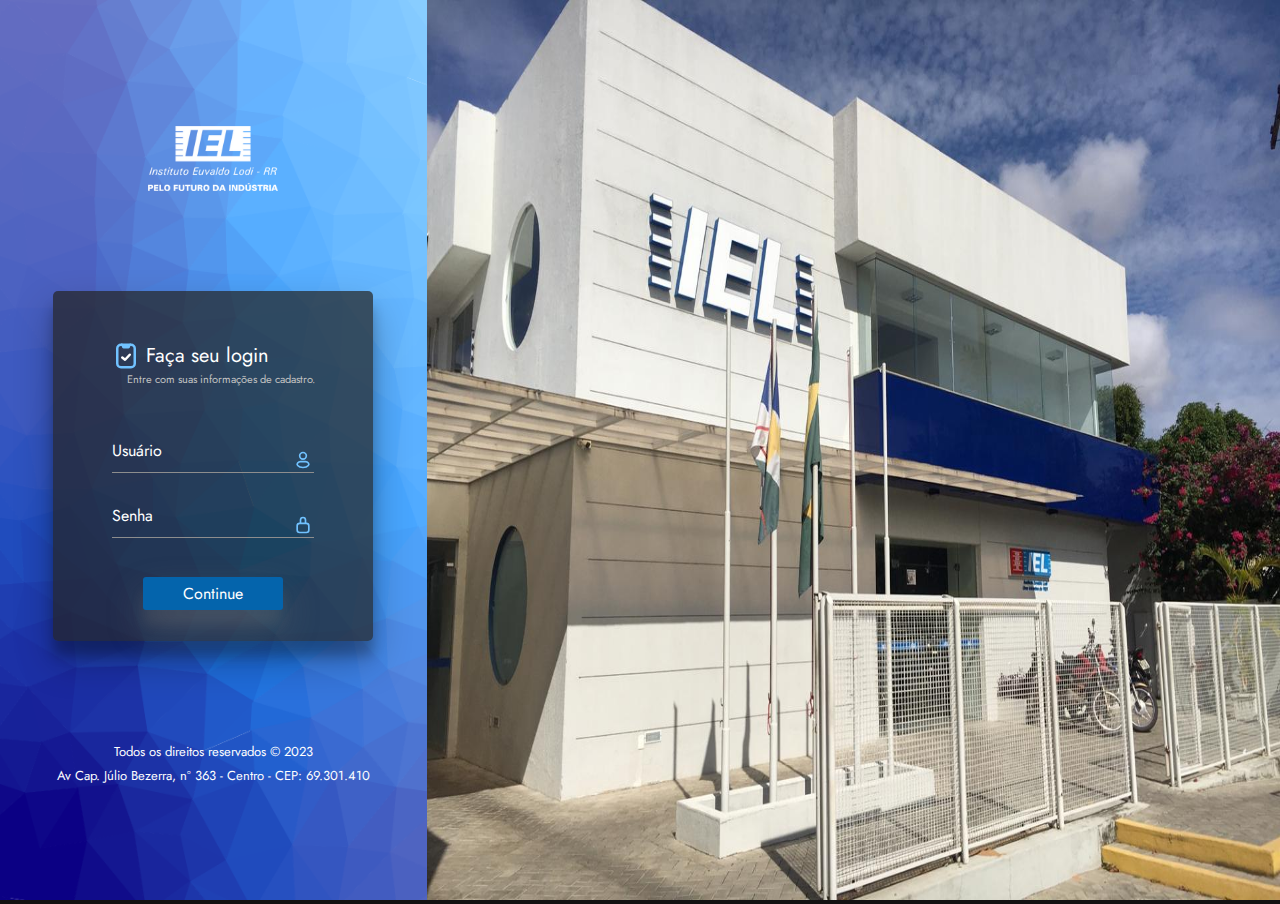
<file: index.html>
<!DOCTYPE html>
<html lang="pt-br">

    <head>
        <meta charset="UTF-8">
        <meta http-equiv="X-UA-Compatible" content="IE=edge">
        <meta name="viewport" content="width=device-width, initial-scale=1.0">
        <!-- Autor: Jhonson Marlon S.-->
        <!-- Supervisão: Antonio Neiva  -->
        <title>IEL- Portal de login</title>
        <link rel="icon" href="./assets/icons/favicon-iel.svg" alt="icone do site">
        <link rel=" folha de estilo "
            href=" https://fonts.googleapis.com/css2?family=Roboto:wght@300;700&display=swap ">
        <link rel="preconnect" href="https://fonts.googleapis.com">
        <link rel="preconnect" href="https://fonts.gstatic.com" crossorigin>
        <link href="https://fonts.googleapis.com/css2?family=Jost:ital,wght@0,400;0,500;0,900;1,400;1,900&display=swap"
            rel="stylesheet">
        <link rel="stylesheet" type="text/css" href="./style.css">
    </head>

    <body>
        <!-- Autor: Jhonson Marlon S.-->
        <!-- Supervisão: Antonio Neiva  -->
        <main>
            <container>
                <div id="login_IEL-RR">
                    <div id="left">
                        <img class="logo_login" src="./assets/img/logo_ielrr_branco.png" alt="logo_IEL-RR">
                        <div class="box_login">
                            <div class="content-box_login">
                                <div class="titulo_boxgeral">
                                    <div class="titulo_box">
                                        <img src="./assets/icons/iconofc3-login.svg" alt=" icon_login">
                                        <h1>Faça seu login</h1>
                                    </div>
                                    <p class=" legenda_titulo_box">Entre com suas informações de cadastro.</p>
                                </div>

                                <form method="post" action="$PORTAL_ACTION$" id="inputs_box" class="inputs_box">

                                    <div class="input">
                                        <input class="input_user input_login" type="text" autocomplete="off"
                                            name="auth_user" id="user" required>
                                        <label class="label">Usuário</label>
                                        <span id="border_user" class="border_input"></span>
                                    </div>

                                    <div class="input">
                                        <input class="input_password input_login" type="password" autocomplete="off"
                                            name="auth_password" id="password" required>
                                        <label class="label">Senha</label>
                                        <span id="border_password" class="border_input "></span>
                                    </div>

                                    <input class="input_button" type="submit" name="accept" value="Continue"></input>
                                    <input name="redirurl" type="hidden" value="$PORTAL_REDIRURL$">
                                    <input name="zone" type="hidden" value="$PORTAL_ZONE$">
                                </form>
                            </div>
                        </div>

                        <div class="direitos_login">
                            <p>Todos os direitos reservados © 2023 </p>
                            <p>Av Cap. Júlio Bezerra, nº 363 - Centro - CEP: 69.301.410</p>
                        </div>
                    </div>
                    <div id="right">
                        <img src="./assets/img/bg_ielrr.jpg" alt="Imagem empresa IEL-RR">
                    </div>
                </div>
            </container>
        </main>
    </body>

</html>
</file>
<file: style.css>
@import url('https://fonts.googleapis.com/css2?family= Kanit & display = swap');
@import url('https://fonts.googleapis.com/css2?family=Jost:ital,wght@0,400;0,500;0,900;1,400;1,900&display=swap');

/* <!-- Author: Jhonson Marlon S.-->
 <!-- Supervisão: Antonio Neiva  --> */


* {
    padding: 0;
    margin: 0 auto;
}

*[hidden] {
    display: none;
}

html, body {
    overflow: hidden;
    width: 100%;
    height: 100%;
}

body {
    background-image: url(./assets/bg/cool-background2.png);
    background-repeat: no-repeat;
    background-size: 100%;
    background-color: #121111;
}

main, container, #login_IEL-RR {
    height: 100%;
}

/* -----------------------GERAL------------------------ */

#login_IEL-RR {
    display: flex;
    flex-direction: row;
    justify-content: space-between;
}

/* ----------------------LADO ESQUERDO------------------- */

#left {
    background-image: url(./assets/bg/cool-background.png);
    background-repeat: no-repeat;
    background-size: 125%;
    display: flex;
    flex-direction: column;
    justify-content: space-evenly;
    width: 100%;
    align-items: center;
}


.logo_login {
    padding-top: 50px;
    width: 200px;
    height: 100px;
}

.box_login {
    width: 400px;
    height: 350px;
    background-color: #24221fb4;
    border-radius: 5px;
    box-shadow: rgba(0, 0, 0, 0.3) 0px 19px 38px, rgba(0, 0, 0, 0.22) 0px 15px 12px;

}

.content-box_login {
    color: #ffffff;
    display: flex;
    flex-direction: column;
    gap: 60px;
    margin: 50px;

}

.titulo_boxgeral {
    display: flex;
    flex-direction: column;
    align-items: flex-start;
    margin: 0;
}

.titulo_box {
    padding-left: 8px;
    width: 100%;
    display: flex;
    flex-direction: row;
    justify-content: flex-start;
    gap: 5px;
}

.titulo_box img {
    width: 30px;
    margin: 0px;
}


.titulo_box h1 {
    font-family: 'Jost', sans-serif;
    font-size: 26px;
    margin: 0px;
    font-weight: normal;
}

.titulo_boxgeral p {
    padding-left: 12px;
    font-family: 'Jost';
    color: #c2c2c2;
    font-size: small;
}


form {
    margin: 0;
    display: flex;
    flex-direction: column;
    gap: 15px;
}


div.input {
    margin-bottom: 24px;
    position: relative;
}

input {
    /* reset appeareance */
    -moz-appearance: none;
    -webkit-appearance: none;
    appearance: none;



    outline: none;

    /* background-image: url(./assets/icons/user-icon.svg);
    background-repeat: no-repeat;
    background-position: 100%;
    background-position-y: -4px; */

}

.input_login {
    border: none;
    border-bottom: 1px solid #8d8d8d;
    background-color: transparent;
    padding: 5px 85px 5px 5px;
    color: #ffffff;
}

.border_login_sucess {
    border: none;
    border-bottom: 1px solid #ff0000;
    background-color: transparent;
    padding: 5px 85px 5px 5px;
    color: #ffffff;
}

.border_login_error {
    border: none;
    border-bottom: 1px solid #00ff33;
    background-color: transparent;
    padding: 5px 85px 5px 5px;
    color: #ffffff;
}


input~label {
    font-family: 'Jost';
    position: absolute;
    left: 0;
    top: -8px;
    transition: .5s;
}


input:focus~label, input:valid~label {
    transform: translateY(-10px);
    font-size: 0.8em;
    letter-spacing: 0.1em;
}

.input_button {
    cursor: pointer;
    font-family: 'Jost';
    font-size: 16px;
    color: #ffffff;
    padding: 5px 40px;
    border: unset;
    border-radius: 3px;
    background: #0464ac;
    box-shadow: rgba(138, 138, 138, 0.3) 0px 19px 38px, rgba(98, 98, 98, 0.22) 0px 15px 12px;
}


.input_user {
    background-image: url(./assets/icons/iconofc-user.svg);
    background-size: 23px;
    background-repeat: no-repeat;
    background-position: 99%;
    background-position-y: -2px;
}

.input_password {
    background-image: url(./assets/icons/iconofc2-password.svg);
    background-size: 23px;
    background-repeat: no-repeat;
    background-position: 99%;
    background-position-y: -2px;
}

.direitos_login {
    display: flex;
    flex-direction: column;
    align-items: center;
    gap: 5px;
    color: #ffffff;
    padding-bottom: 15px;
    font-family: 'Jost';
    font-size: 13px;
}


/* -----------------------LADO DIREITO------------------- */

#right {
    width: 200%;
}

#right img {
    width: 100%;
    height: 100%;
}

/* -------------RESPONSIVIDADE---------- */

@media (max-width: 600px) {

    #right {
        display: none;
    }

    #left {
        background-image: url(./assets/bg/cool-background.png);
        background-repeat: repeat;
        background-size: 125%;
        display: flex;
        flex-direction: column;
        justify-content: space-evenly;
        align-items: center;
    }

    .logo_login {
        padding-top: 25px;
        width: 130px;
        height: 65px;
    }

    .box_login {
        width: 320px;
        height: 350px;
    }

    .input_login {
        padding: 5px 20px 5px 5px;
    }

    .input_user, .input_password {
        background-position: 99%;
    }

    .titulo_box h1 {
        font-size: 20px;
    }

    .titulo_boxgeral p {
        padding-left: 15px;
        font-size: 11px;
    }

    .direitos_login {
        font-size: 13px;
    }

}

@media (max-width: 830px) {

    #right {
        display: none;
    }

    #left {
        background-image: url(./assets/bg/cool-background.png);
        background-repeat: no-repeat;
        background-size: 125%;
        display: flex;
        flex-direction: column;
        justify-content: space-evenly;
        align-items: center;
    }

    .logo_login {
        padding-top: 25px;
        width: 130px;
        height: 65px;
    }

    .box_login {
        margin: 0px 40px;
        width: 320px;
        height: 350px;
    }

    .input_login {
        padding: 5px 20px 5px 5px;
    }

    .input_user, .input_password {
        background-position: 99%;
    }

    .titulo_box h1 {
        font-size: 20px;
    }

    .titulo_boxgeral p {
        padding-left: 15px;
        font-size: 11px;
    }

    .direitos_login {
        font-size: 13px;
    }

}

@media (max-width: 1000px) {

    #right {
        display: none;
    }


    body {
        background-image: none;
    }

    #left {
        background-image: url(./assets/bg/cool-background.png);
        background-repeat: no-repeat;
        background-size: 125%;
        display: flex;
        flex-direction: column;
        justify-content: space-evenly;
        align-items: center;
    }

    .logo_login {
        padding-top: 25px;
        width: 130px;
        height: 65px;
    }

    .box_login {
        margin: 0px 40px;
        width: 320px;
        height: 350px;
    }

    .input_login {
        padding: 5px 20px 5px 5px;
    }

    .input_user, .input_password {
        background-position: 99%;
    }

    .titulo_box h1 {
        font-size: 20px;
    }

    .titulo_boxgeral p {
        padding-left: 15px;
        font-size: 11px;
    }

    .direitos_login {
        font-size: 13px;
    }

}

@media (max-width: 1300px) {

    body {
        background-image: none;
    }

    #left {
        background-image: url(./assets/bg/cool-background.png);
        background-repeat: no-repeat;
        background-size: 125%;
        display: flex;
        flex-direction: column;
        justify-content: space-evenly;
        align-items: center;
    }

    .logo_login {
        padding-top: 25px;
        width: 130px;
        height: 65px;
    }

    .box_login {
        margin: 0px 40px;
        width: 320px;
        height: 350px;
    }

    .input_login {
        padding: 5px 20px 5px 5px;
    }

    .input_user, .input_password {
        background-position: 99%;
    }

    .titulo_box h1 {
        font-size: 20px;
    }

    .titulo_boxgeral p {
        padding-left: 15px;
        font-size: 11px;
    }

    .direitos_login {
        font-size: 13px;
    }

}

@media (max-width: 1385px) {

    #left {
        background-image: url(./assets/bg/cool-background.png);
        background-repeat: no-repeat;
        background-size: 125%;
        display: flex;
        flex-direction: column;
        justify-content: space-evenly;
        align-items: center;
    }

    .logo_login {
        padding-top: 25px;
        width: 130px;
        height: 65px;
    }

    .box_login {
        margin: 0px 40px;
        width: 320px;
        height: 350px;
    }

    .input_login {
        padding: 5px 20px 5px 5px;
    }

    .input_user, .input_password {
        background-position: 99%;
    }


    .titulo_box h1 {
        font-size: 20px;
    }

    .titulo_boxgeral p {
        padding-left: 15px;
        font-size: 11px;
    }

    .input_user {
        background-image: url(./assets/icons/iconofc-user.svg);
        background-size: 20px;
        background-repeat: no-repeat;
    }

    .input_password {
        background-image: url(./assets/icons/iconofc2-password.svg);
        background-size: 20px;
        background-repeat: no-repeat;

    }

    .direitos_login {
        font-size: 13px;
    }

}
</file>
